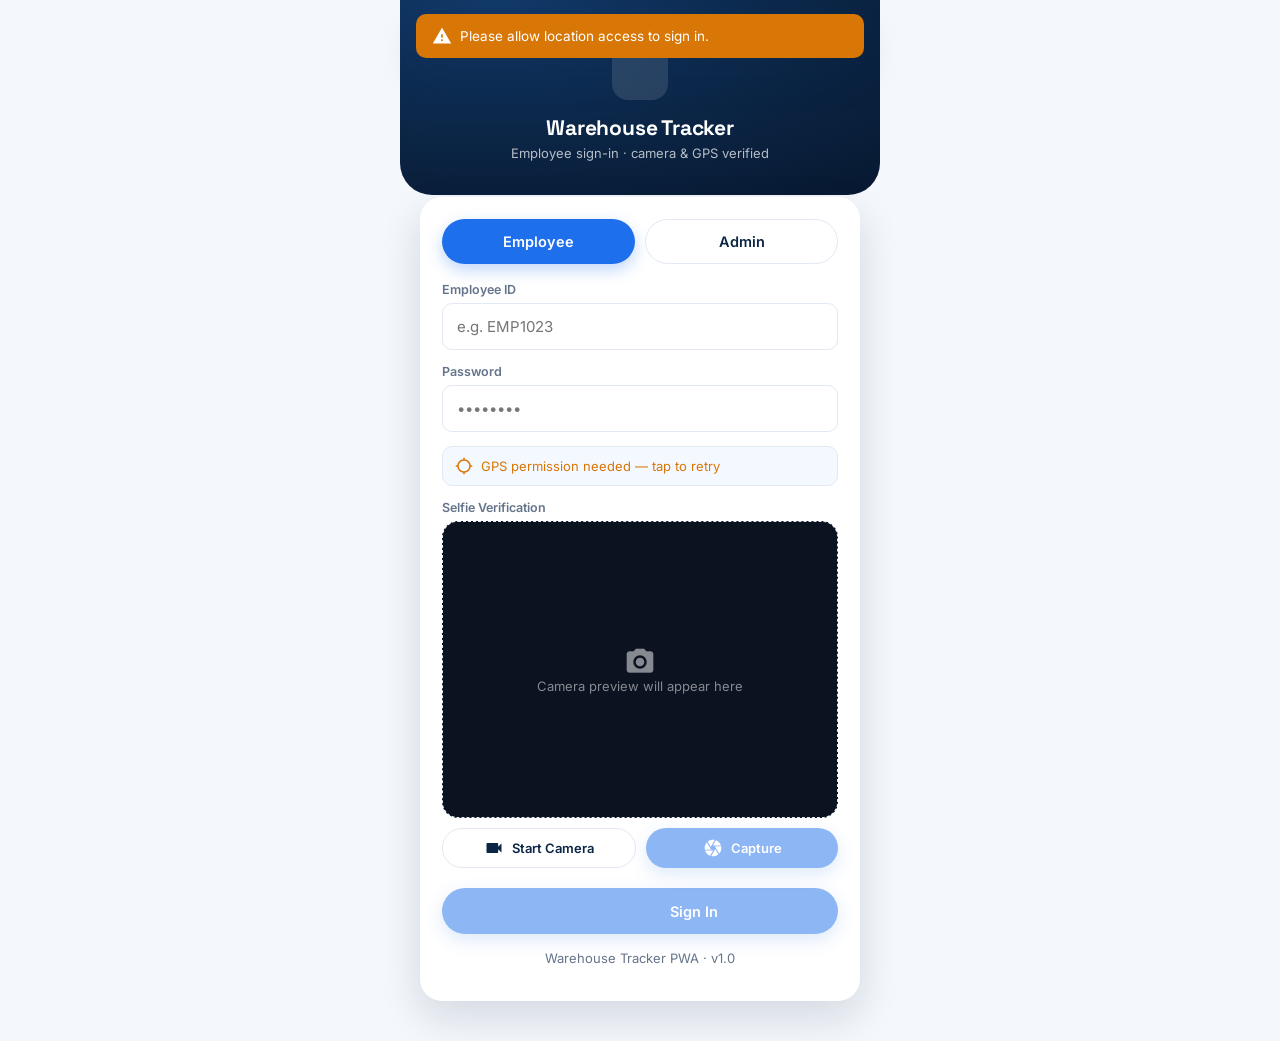
<file: index.html>
<!DOCTYPE html>
<html lang="en">
<head>
<meta charset="UTF-8">
<meta name="viewport" content="width=device-width, initial-scale=1, viewport-fit=cover">
<title>Warehouse Tracker — Login</title>
<meta name="theme-color" content="#0B2545">
<link rel="manifest" href="manifest.json">
<link rel="icon" href="icons/icon-192.png">
<link rel="preconnect" href="https://fonts.googleapis.com">
<link href="https://fonts.googleapis.com/css2?family=Space+Grotesk:wght@500;700&family=Inter:wght@400;500;600;700&display=swap" rel="stylesheet">
<link rel="stylesheet" href="https://fonts.googleapis.com/icon?family=Material+Icons">
<link rel="stylesheet" href="css/style.css">
</head>
<body>

<div class="offline-banner" id="offlineBanner"><span class="material-icons" style="font-size:16px">cloud_off</span> You're offline — actions will sync automatically</div>

<div class="app-shell">

  <div class="login-hero">
    <div class="logo-badge"><span class="material-icons">warehouse</span></div>
    <h1>Warehouse Tracker</h1>
    <p>Employee sign-in &middot; camera &amp; GPS verified</p>
  </div>

  <div class="login-form-wrap">
    <div class="login-card">

      <!-- Tabs: Employee / Admin -->
      <div class="btn-grid" style="margin-bottom:18px;">
        <button class="btn btn-primary" id="tabEmployee" style="width:100%">Employee</button>
        <button class="btn btn-outline" id="tabAdmin" style="width:100%">Admin</button>
      </div>

      <form id="loginForm">
        <div class="field">
          <label for="employeeId">Employee ID</label>
          <input type="text" id="employeeId" placeholder="e.g. EMP1023" autocomplete="username" required>
        </div>
        <div class="field">
          <label for="password">Password</label>
          <input type="password" id="password" placeholder="••••••••" autocomplete="current-password" required>
        </div>

        <!-- GPS status (employee only) -->
        <div id="gpsSection">
          <div class="gps-status-row pending" id="gpsStatusRow">
            <span class="material-icons">gps_not_fixed</span>
            <span id="gpsStatusText">Requesting GPS permission…</span>
          </div>
        </div>

        <!-- Selfie capture (employee only) -->
        <div class="field" id="selfieSection">
          <label>Selfie Verification</label>
          <div class="camera-box" id="cameraBox">
            <video id="cameraVideo" autoplay playsinline muted style="display:none;"></video>
            <img id="selfiePreview" style="display:none;">
            <div class="placeholder" id="cameraPlaceholder">
              <span class="material-icons" style="font-size:32px;">photo_camera</span><br>Camera preview will appear here
            </div>
          </div>
          <div class="camera-controls">
            <button type="button" class="btn btn-outline btn-sm" id="startCameraBtn" style="flex:1;">
              <span class="material-icons">videocam</span> Start Camera
            </button>
            <button type="button" class="btn btn-primary btn-sm" id="captureBtn" style="flex:1;" disabled>
              <span class="material-icons">camera</span> Capture
            </button>
            <button type="button" class="btn btn-outline btn-sm" id="retakeBtn" style="flex:1; display:none;">
              <span class="material-icons">replay</span> Retake
            </button>
          </div>
        </div>

        <button type="submit" class="btn btn-primary" id="loginBtn" style="margin-top:6px;" disabled>
          <span class="material-icons">login</span> Sign In
        </button>
      </form>

      <p class="muted" style="text-align:center;margin-top:16px;">Warehouse Tracker PWA &middot; v1.0</p>
    </div>
  </div>
</div>

<div id="toast-root"></div>

<script src="js/config.js"></script>
<script src="js/utils.js"></script>
<script src="js/api.js"></script>
<script src="js/auth.js"></script>
</body>
</html>
</file>
<file: css/style.css>
/* ============================================================================
   WAREHOUSE TRACKER — DESIGN SYSTEM
   Palette: deep navy + working blue + white, tuned for a warehouse-ops feel.
   Type: Space Grotesk (display/brand) + Inter (UI/body).
   ============================================================================ */

:root {
  /* Color tokens */
  --navy: #0B2545;
  --navy-2: #123A6B;
  --blue: #1E6FEB;
  --blue-dark: #1652B5;
  --blue-light: #4C8DF0;
  --sky: #EAF2FF;
  --sky-2: #F4F8FF;
  --white: #FFFFFF;
  --bg: #F4F7FB;
  --surface: #FFFFFF;
  --text: #16213B;
  --text-muted: #64748B;
  --border: #E3E9F2;
  --success: #16A34A;
  --success-bg: #E8F8EE;
  --warning: #D97706;
  --warning-bg: #FFF4E0;
  --danger: #DC2626;
  --danger-bg: #FDECEC;
  --info: #0891B2;

  /* Elevation */
  --shadow-sm: 0 1px 2px rgba(11, 37, 69, 0.06);
  --shadow-md: 0 6px 20px rgba(11, 37, 69, 0.08);
  --shadow-lg: 0 16px 40px rgba(11, 37, 69, 0.14);

  /* Shape */
  --radius-sm: 10px;
  --radius-md: 16px;
  --radius-lg: 22px;
  --radius-pill: 999px;

  /* Type */
  --font-display: 'Space Grotesk', 'Inter', sans-serif;
  --font-body: 'Inter', system-ui, sans-serif;
}

[data-theme="dark"] {
  --navy: #0A1830;
  --bg: #0D1526;
  --surface: #142138;
  --text: #EAF1FF;
  --text-muted: #93A3C0;
  --border: #24324B;
  --sky: #182A48;
  --sky-2: #101B30;
  --shadow-md: 0 6px 20px rgba(0, 0, 0, 0.35);
}

* { box-sizing: border-box; }
html, body { height: 100%; }
body {
  margin: 0;
  font-family: var(--font-body);
  background: var(--bg);
  color: var(--text);
  -webkit-tap-highlight-color: transparent;
  overscroll-behavior-y: none;
}
h1, h2, h3, .brand { font-family: var(--font-display); letter-spacing: -0.01em; }
a { color: inherit; }
button { font-family: inherit; }

.material-icons { font-size: 20px; vertical-align: middle; }

/* ---------------------------------------------------------------------- */
/* Layout shells                                                          */
/* ---------------------------------------------------------------------- */
.app-shell {
  max-width: 480px;
  margin: 0 auto;
  min-height: 100vh;
  background: var(--bg);
  display: flex;
  flex-direction: column;
  position: relative;
}
.admin-shell { max-width: 1200px; }

.topbar {
  background: linear-gradient(135deg, var(--navy) 0%, var(--navy-2) 100%);
  color: var(--white);
  padding: 18px 20px;
  display: flex;
  align-items: center;
  justify-content: space-between;
  position: sticky;
  top: 0;
  z-index: 20;
}
.topbar .brand { font-size: 18px; font-weight: 700; display: flex; align-items: center; gap: 8px; }
.topbar .brand .material-icons { color: var(--blue-light); }

.content { padding: 16px; flex: 1; padding-bottom: 90px; }

/* ---------------------------------------------------------------------- */
/* Cards                                                                  */
/* ---------------------------------------------------------------------- */
.card {
  background: var(--surface);
  border-radius: var(--radius-md);
  box-shadow: var(--shadow-sm);
  border: 1px solid var(--border);
  padding: 18px;
  margin-bottom: 14px;
}
.card-title {
  font-size: 13px;
  font-weight: 600;
  color: var(--text-muted);
  text-transform: uppercase;
  letter-spacing: 0.06em;
  margin: 0 0 10px;
  display: flex;
  align-items: center;
  gap: 6px;
}

.stat-grid { display: grid; grid-template-columns: 1fr 1fr; gap: 12px; }
.stat-card {
  background: var(--sky-2);
  border-radius: var(--radius-md);
  padding: 14px;
  border: 1px solid var(--border);
}
.stat-card .value { font-family: var(--font-display); font-size: 24px; font-weight: 700; color: var(--navy); }
[data-theme="dark"] .stat-card .value { color: var(--white); }
.stat-card .label { font-size: 12px; color: var(--text-muted); margin-top: 2px; }

/* ---------------------------------------------------------------------- */
/* Buttons                                                                */
/* ---------------------------------------------------------------------- */
.btn {
  border: none;
  border-radius: var(--radius-pill);
  padding: 13px 18px;
  font-weight: 600;
  font-size: 14.5px;
  display: inline-flex;
  align-items: center;
  justify-content: center;
  gap: 8px;
  cursor: pointer;
  transition: transform 0.12s ease, box-shadow 0.12s ease, opacity 0.12s ease;
  width: 100%;
}
.btn:active { transform: scale(0.97); }
.btn:disabled { opacity: 0.5; cursor: not-allowed; transform: none; }
.btn-primary { background: var(--blue); color: var(--white); box-shadow: 0 6px 16px rgba(30, 111, 235, 0.28); }
.btn-primary:hover { background: var(--blue-dark); }
.btn-outline { background: var(--surface); color: var(--navy); border: 1.5px solid var(--border); }
[data-theme="dark"] .btn-outline { color: var(--white); }
.btn-success { background: var(--success); color: var(--white); }
.btn-warning { background: var(--warning); color: var(--white); }
.btn-danger { background: var(--danger); color: var(--white); }
.btn-sm { padding: 9px 14px; font-size: 13px; width: auto; }

.btn-grid { display: grid; grid-template-columns: 1fr 1fr; gap: 10px; }

/* ---------------------------------------------------------------------- */
/* Forms                                                                  */
/* ---------------------------------------------------------------------- */
.field { margin-bottom: 14px; }
.field label { display: block; font-size: 12.5px; font-weight: 600; color: var(--text-muted); margin-bottom: 6px; }
.field input, .field select, .field textarea {
  width: 100%;
  padding: 13px 14px;
  border-radius: var(--radius-sm);
  border: 1.5px solid var(--border);
  background: var(--surface);
  color: var(--text);
  font-size: 15px;
  font-family: inherit;
}
.field input:focus, .field select:focus, .field textarea:focus {
  outline: none;
  border-color: var(--blue);
  box-shadow: 0 0 0 3px rgba(30, 111, 235, 0.15);
}
.field textarea { resize: vertical; min-height: 80px; }

/* ---------------------------------------------------------------------- */
/* Badges / status pills                                                  */
/* ---------------------------------------------------------------------- */
.badge {
  display: inline-flex;
  align-items: center;
  gap: 5px;
  padding: 5px 11px;
  border-radius: var(--radius-pill);
  font-size: 12px;
  font-weight: 600;
}
.badge-dot { width: 7px; height: 7px; border-radius: 50%; background: currentColor; }
.badge-success { background: var(--success-bg); color: var(--success); }
.badge-warning { background: var(--warning-bg); color: var(--warning); }
.badge-danger { background: var(--danger-bg); color: var(--danger); }
.badge-info { background: var(--sky); color: var(--blue-dark); }
[data-theme="dark"] .badge-info { color: var(--blue-light); }

/* ---------------------------------------------------------------------- */
/* Login page                                                             */
/* ---------------------------------------------------------------------- */
.login-hero {
  background: radial-gradient(120% 120% at 20% 0%, var(--navy-2) 0%, var(--navy) 60%, #081A33 100%);
  color: var(--white);
  padding: 44px 24px 34px;
  border-radius: 0 0 32px 32px;
  text-align: center;
}
.login-hero .logo-badge {
  width: 56px; height: 56px; border-radius: 16px;
  background: rgba(255,255,255,0.12);
  display: flex; align-items: center; justify-content: center;
  margin: 0 auto 14px;
}
.login-hero .logo-badge .material-icons { font-size: 30px; color: var(--blue-light); }
.login-hero h1 { font-size: 21px; margin: 0 0 4px; }
.login-hero p { margin: 0; color: rgba(255,255,255,0.7); font-size: 13px; }

.login-form-wrap { padding: 22px 20px 40px; margin-top: -20px; }
.login-card { background: var(--surface); border-radius: var(--radius-lg); box-shadow: var(--shadow-lg); padding: 22px; }

.camera-box {
  border-radius: var(--radius-md);
  overflow: hidden;
  background: #0B1220;
  position: relative;
  aspect-ratio: 4/3;
  display: flex; align-items: center; justify-content: center;
  border: 1.5px dashed var(--border);
}
.camera-box video, .camera-box img { width: 100%; height: 100%; object-fit: cover; }
.camera-box .placeholder { color: rgba(255,255,255,0.5); text-align: center; font-size: 13px; }
.camera-controls { display: flex; gap: 10px; margin-top: 10px; }

.gps-status-row {
  display: flex; align-items: center; gap: 8px;
  background: var(--sky-2); border: 1px solid var(--border);
  border-radius: var(--radius-sm); padding: 10px 12px; font-size: 13px; margin-bottom: 14px;
}
.gps-status-row .material-icons { font-size: 18px; }
.gps-status-row.ok { color: var(--success); }
.gps-status-row.pending { color: var(--warning); }

/* ---------------------------------------------------------------------- */
/* Bottom action bar / grid of dashboard actions                          */
/* ---------------------------------------------------------------------- */
.action-grid { display: grid; grid-template-columns: repeat(2, 1fr); gap: 10px; }
.action-btn {
  background: var(--surface);
  border: 1px solid var(--border);
  border-radius: var(--radius-md);
  padding: 14px 10px;
  text-align: center;
  cursor: pointer;
  transition: transform 0.12s ease, box-shadow 0.12s ease;
}
.action-btn:active { transform: scale(0.96); }
.action-btn .material-icons { display: block; margin: 0 auto 6px; font-size: 24px; color: var(--blue); }
.action-btn span.label { font-size: 12.5px; font-weight: 600; }
.action-btn.danger .material-icons { color: var(--danger); }
.action-btn.success .material-icons { color: var(--success); }
.action-btn.warning .material-icons { color: var(--warning); }

/* ---------------------------------------------------------------------- */
/* Modal / sheet                                                          */
/* ---------------------------------------------------------------------- */
.overlay {
  position: fixed; inset: 0; background: rgba(8, 15, 30, 0.55);
  display: none; align-items: flex-end; justify-content: center; z-index: 100;
}
.overlay.open { display: flex; }
.sheet {
  background: var(--surface);
  width: 100%; max-width: 480px;
  border-radius: 24px 24px 0 0;
  padding: 20px 20px calc(20px + env(safe-area-inset-bottom));
  max-height: 88vh; overflow-y: auto;
  animation: slideUp 0.22s ease;
}
.admin-shell .sheet { max-width: 560px; border-radius: 20px; margin-bottom: auto; margin-top: auto; }
@keyframes slideUp { from { transform: translateY(24px); opacity: 0; } to { transform: translateY(0); opacity: 1; } }
.sheet-handle { width: 40px; height: 4px; background: var(--border); border-radius: 2px; margin: 0 auto 14px; }
.sheet-header { display: flex; align-items: center; justify-content: space-between; margin-bottom: 14px; }
.sheet-header h3 { margin: 0; font-size: 17px; }
.icon-btn { background: var(--sky-2); border: none; border-radius: 50%; width: 34px; height: 34px; display: flex; align-items: center; justify-content: center; cursor: pointer; color: var(--text-muted); }

/* ---------------------------------------------------------------------- */
/* Toast                                                                  */
/* ---------------------------------------------------------------------- */
#toast-root { position: fixed; top: 14px; left: 50%; transform: translateX(-50%); z-index: 200; display: flex; flex-direction: column; gap: 8px; width: calc(100% - 32px); max-width: 448px; }
.toast {
  background: var(--navy); color: var(--white); padding: 12px 16px; border-radius: var(--radius-sm);
  font-size: 13.5px; box-shadow: var(--shadow-lg); display: flex; align-items: center; gap: 8px;
  animation: toastIn 0.2s ease;
}
.toast.success { background: var(--success); }
.toast.error { background: var(--danger); }
.toast.warning { background: var(--warning); }
@keyframes toastIn { from { opacity: 0; transform: translateY(-8px); } to { opacity: 1; transform: translateY(0); } }

/* ---------------------------------------------------------------------- */
/* Misc                                                                   */
/* ---------------------------------------------------------------------- */
.muted { color: var(--text-muted); font-size: 13px; }
.row-between { display: flex; align-items: center; justify-content: space-between; }
.list-item { display: flex; align-items: center; justify-content: space-between; padding: 12px 0; border-bottom: 1px solid var(--border); }
.list-item:last-child { border-bottom: none; }
.avatar-circle {
  width: 40px; height: 40px; border-radius: 50%; background: var(--sky);
  display: flex; align-items: center; justify-content: center; font-weight: 700; color: var(--blue-dark);
  font-family: var(--font-display); flex-shrink: 0;
}
.spinner { width: 18px; height: 18px; border: 2.5px solid rgba(255,255,255,0.4); border-top-color: #fff; border-radius: 50%; animation: spin 0.7s linear infinite; }
@keyframes spin { to { transform: rotate(360deg); } }
.skeleton { background: linear-gradient(90deg, var(--sky-2) 25%, var(--sky) 50%, var(--sky-2) 75%); background-size: 200% 100%; animation: shimmer 1.4s infinite; border-radius: var(--radius-sm); }
@keyframes shimmer { from { background-position: 200% 0; } to { background-position: -200% 0; } }

.offline-banner {
  background: var(--warning-bg); color: var(--warning); font-size: 12.5px; font-weight: 600;
  padding: 8px 16px; display: none; align-items: center; gap: 6px; justify-content: center;
}
.offline-banner.show { display: flex; }

.nav-fab-bar {
  position: fixed; bottom: 14px; left: 50%; transform: translateX(-50%);
  width: calc(100% - 32px); max-width: 448px;
  background: var(--surface); border: 1px solid var(--border); border-radius: var(--radius-pill);
  box-shadow: var(--shadow-lg); display: flex; justify-content: space-around; padding: 8px; z-index: 30;
}
.nav-fab-bar button { background: none; border: none; display: flex; flex-direction: column; align-items: center; gap: 2px; color: var(--text-muted); font-size: 10.5px; font-weight: 600; padding: 6px 10px; border-radius: var(--radius-sm); cursor: pointer; }
.nav-fab-bar button.active { color: var(--blue); background: var(--sky); }

/* Admin-specific */
.admin-grid { display: grid; grid-template-columns: 240px 1fr; min-height: 100vh; }
.admin-sidebar { background: var(--navy); color: var(--white); padding: 20px 14px; position: sticky; top: 0; height: 100vh; }
.admin-sidebar .brand { padding: 8px 10px 22px; font-size: 17px; }
.admin-nav button { width: 100%; text-align: left; background: none; border: none; color: rgba(255,255,255,0.75); padding: 12px 12px; border-radius: var(--radius-sm); display: flex; gap: 10px; align-items: center; cursor: pointer; font-size: 14px; margin-bottom: 2px; }
.admin-nav button.active, .admin-nav button:hover { background: rgba(255,255,255,0.1); color: var(--white); }
.admin-main { padding: 22px 26px; }
.admin-topbar { display: flex; align-items: center; justify-content: space-between; margin-bottom: 20px; }
.table-wrap { overflow-x: auto; }
table.data-table { width: 100%; border-collapse: collapse; font-size: 13.5px; }
table.data-table th { text-align: left; color: var(--text-muted); font-weight: 600; padding: 10px 12px; border-bottom: 2px solid var(--border); white-space: nowrap; }
table.data-table td { padding: 10px 12px; border-bottom: 1px solid var(--border); white-space: nowrap; }
table.data-table tr:hover td { background: var(--sky-2); }

.kpi-strip { display: grid; grid-template-columns: repeat(4, 1fr); gap: 14px; margin-bottom: 20px; }
.search-bar { display: flex; gap: 10px; margin-bottom: 16px; flex-wrap: wrap; }
.search-bar input, .search-bar select { padding: 10px 14px; border-radius: var(--radius-sm); border: 1.5px solid var(--border); background: var(--surface); color: var(--text); font-size: 13.5px; }

@media (max-width: 900px) {
  .admin-grid { grid-template-columns: 1fr; }
  .admin-sidebar { position: static; height: auto; display: flex; align-items: center; overflow-x: auto; }
  .admin-nav { display: flex; gap: 6px; }
  .kpi-strip { grid-template-columns: repeat(2, 1fr); }
}
</file>
